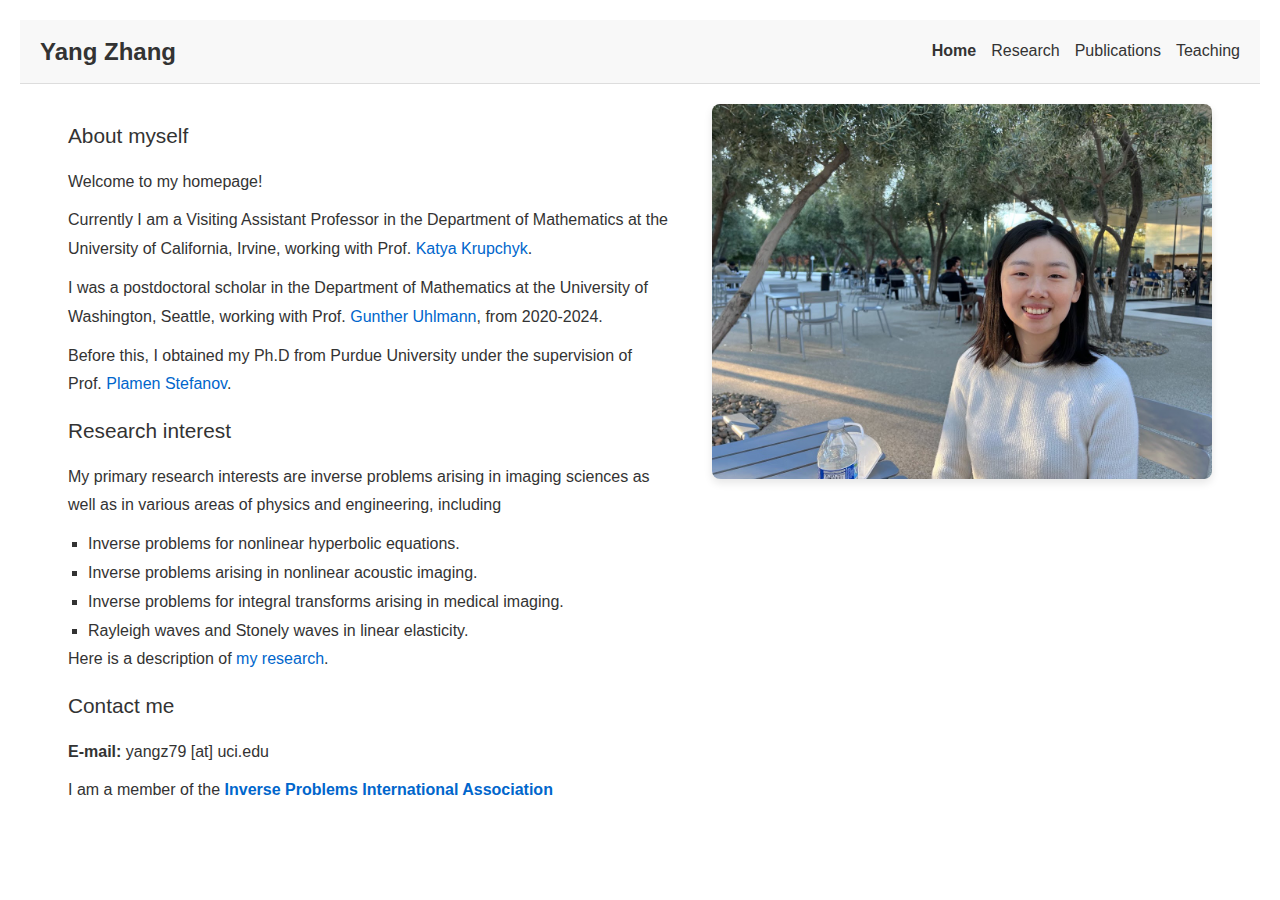
<file: index.html>
<!DOCTYPE html>
<html lang="en">
<head>
    <meta charset="UTF-8">
    <meta name="viewport" content="width=device-width, initial-scale=1.0">
    <title>Yang Zhang</title>
    <link rel="stylesheet" href="styles.css">
</head>
<body>

    <!-- Navigation -->
    <nav class="navbar">
        <div class="navbar-brand">Yang Zhang</div>
        <ul class="navbar-menu">
            <li><a href="index.html"><strong>Home</strong></a></li>
            <li><a href="research.html">Research</a></li>
            <li><a href="publications.html">Publications</a></li>
            <li><a href="teaching.html">Teaching</a></li>
        </ul>
    </nav>

    <!-- Main Content in Two Columns -->
    <div class="container">
        
        <!-- Left Column with Text Content -->
        <div class="text-content">
            <section class="intro">
                <h2>About myself</h2>
                <p>Welcome to my homepage!</p>
                <p>Currently I am a Visiting Assistant Professor in the Department of Mathematics at the University of California, Irvine, working with Prof. <a href="https://www.math.uci.edu/~krupchyk/">Katya Krupchyk</a>.</p>
                <p>I was a postdoctoral scholar in the Department of Mathematics at the University of Washington, Seattle, working with Prof. <a href="Gunther Uhlmann">Gunther Uhlmann</a>, from 2020-2024.</p>
                <p>Before this, I obtained my Ph.D from Purdue University under the supervision of Prof. <a href="https://www.math.purdue.edu/people/bio/stefanop/">Plamen Stefanov</a>.</p>
            </section>

            <section class="research">
                <h2>Research interest</h2>
                <p>My primary research interests are inverse problems arising in imaging sciences as well as in various areas of physics and engineering, including</p>
                <ul>
                    <li>Inverse problems for nonlinear hyperbolic equations.</li>
                    <li>Inverse problems arising in nonlinear acoustic imaging.</li>
                    <li>Inverse problems for integral transforms arising in medical imaging.</li>
                    <li>Rayleigh waves and Stonely waves in linear elasticity.</li>
                </ul>
                <p>Here is a description of <a href="research.html">my research</a>.</p>
            </section>

            <section class="contact">
                <h2>Contact me</h2>
                <p><strong>E-mail:</strong> yangz79 [at] uci.edu</p>
                <p>I am a member of the <strong><a href="https://www.ipia.site/">Inverse Problems International Association</a></strong></p>
            </section>
        </div>
        
        <!-- Right Column with Profile Image -->
        <div class="profile-image">
            <img src="profile.jpg" alt="Yang Zhang's photo">
        </div>

    </div>

</body>
</html>
</file>
<file: styles.css>
/* Reset styling */
* {
    margin: 0; /* Remove default margin for all elements */
    padding: 0; /* Remove default padding for all elements */
    box-sizing: border-box; /* Include padding and border in element's total width and height */
}

body {
    font-family: Arial, sans-serif; /* Set a clean, readable font */
    line-height: 1.8; /* Increase line spacing for better readability */
    color: #333; /* Set a dark gray color for text */
    padding: 20px; /* Add padding around the entire page */
}

/* Navbar styling */
.navbar {
    display: flex; /* Use flexbox for alignment of items in the navbar */
    justify-content: space-between; /* Distribute space evenly between items */
    align-items: center; /* Vertically center items within the navbar */
    padding: 10px 20px; /* Add padding inside the navbar */
    background-color: #f8f8f8; /* Set a light gray background */
    border-bottom: 1px solid #ddd; /* Add a bottom border for separation */
}

.navbar-brand {
    font-size: 1.5em;
    font-weight: bold;
}

.navbar-menu {
    list-style: none; /* Remove default bullet points from list */
    display: flex; /* Arrange menu items in a row */
    gap: 15px; /* Add space between menu items */
}

.navbar-menu li {
    display: inline; /* Display list items inline for horizontal layout */
}

.navbar-menu a {
    text-decoration: none; /* Remove underlines from links */
    color: #333; /* Set link color to dark gray */
}

/* Two-column Container for home.html */
.container {
    display: flex;
    justify-content: space-between;
    margin-top: 20px;
    margin-left: auto;
    margin-right: auto;
    max-width: 1280px;
    padding-left: 48px;
    padding-right: 48px;
}

.container_research {
    justify-content: space-between;
    line-height: 1.38;
    margin-top: 20px;
    margin-left: auto;
    margin-right: auto;
    max-width: 960px;
    padding-left: 48px;
    padding-right: 48px;
}

.research_pub_list {
    margin-left: 30px;
}

/* Left Column Styling */
.text-content {
    flex: 1;
    max-width: 600px;
    margin-right: 20px;
}

h2 {
    font-size: 1.3em;
    margin-top: 13px;
    margin-bottom: 13px;
    font-weight: normal;
}

p {
    margin-bottom: 10px;
}

ul {
    margin-left: 20px;
    list-style-type: square;
}

a {
    color: #0066cc;
    text-decoration: none;
}

a:hover {
    text-decoration: underline;
}

/* Right Column Styling */
.profile-image {
    flex-shrink: 0;
}

.profile-image img {
    width: 500px;
    border-radius: 8px;
    box-shadow: 0px 4px 8px rgba(0,0,0,0.1);
}

h1 {
    font-size: 30px;
    text-align: center;
    color: #004080;
    margin-bottom: 20px;
}

/* Responsive Design for Mobile */
@media (max-width: 768px) {
    /* Stack columns vertically on narrow screens */
    .container {
        flex-direction: column;
        align-items: center;
        padding-left: 8px;
        padding-right: 8px;
    }

    .container_research {
        padding-left: 8px;
        padding-right: 8px;
    }

    .text-content {
        max-width: 100%;
        margin-right: 0;
    }

    .profile-image {
        margin-top: 20px;
    }
}
</file>
